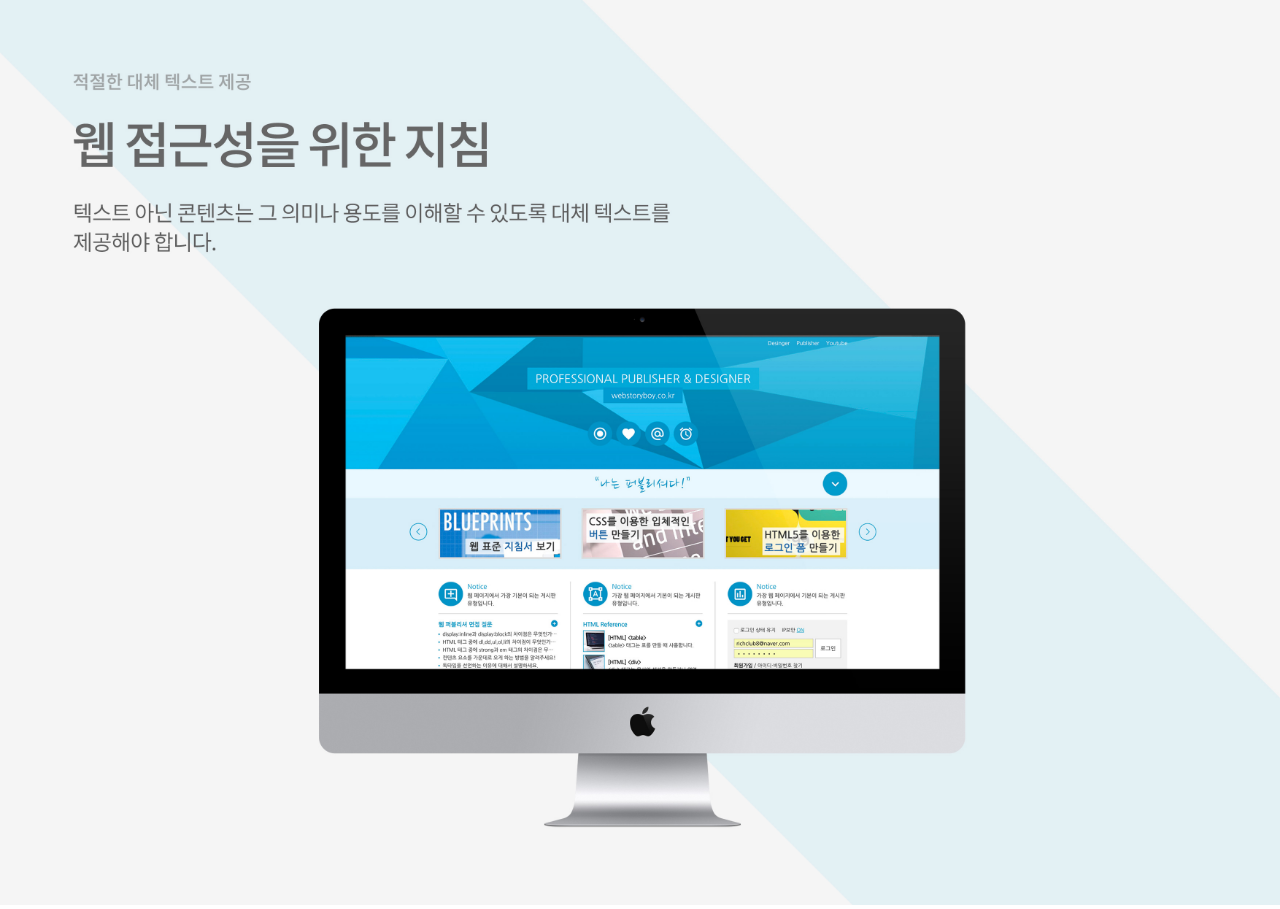
<file: sample_popup.html>
<!DOCTYPE html>
<html lang="en">
<head>
    <meta charset="UTF-8">
    <meta name="viewport" content="width=device-width, initial-scale=1.0">
    <meta name="descriptioin" content="웹 표준을 준수한 사이트 예제입니다.">
    <meta name="keywords" content="웹표준, 웹접근성, 샘플사이트">
    <meta name="generator" content="VScode">
    <title>WEBSTANDARD SITEt</title>
</head>
    <style>
        * {margin: 0; padding: 0;}
        img {width: 100%;}
    </style>
<body>
    <div>
        <img src="img/webstandard2.jpg" alt="웹표준2">
    </div>
</body>
</html>
</file>
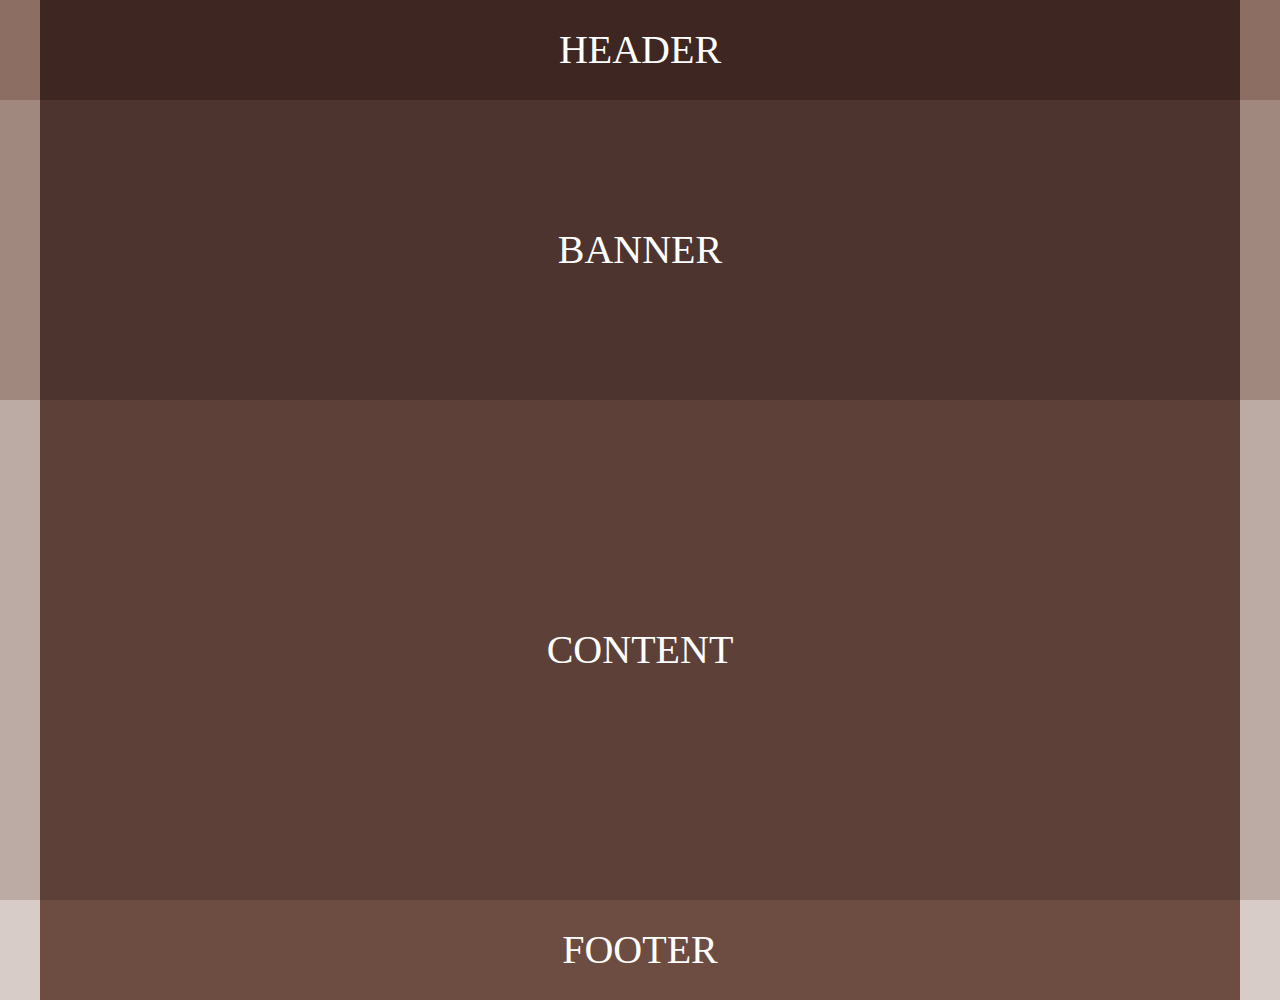
<file: layout/layout_five.html>
<!DOCTYPE html>
<html lang="ko">
<head>
    <meta charset="UTF-8">
    <meta name="viewport" content="width=device-width, initial-scale=1.0">
    <title>레이아웃5</title>

    <style>
        * {margin: 0; padding: 0;}
        /* 실제 작업할때는 "*(전체선택자)"를 사용하지 않는다.  */
        #wrap {font-size: 40px; color: #ffffff; text-align: center; text-transform: uppercase;}
        #header-wrap {background-color: #8d6e63;}
        #banner-wrap {background-color: #a1887f;}
        #content-wrap {background-color: #bcaaa4;}
        #footer-wrap {background-color: #d7ccc8;}
        
        .header-container {margin: 0 auto; width: 1200px; height: 100px; line-height: 100px; background-color: #3e2723;}
        .banner-container {margin: 0 auto; width: 1200px; height: 300px; line-height: 300px; background-color: #4e342e;}
        .content-container {margin: 0 auto; width: 1200px; height: 500px; line-height: 500px; background-color: #5d4037;}
        .footer-container {margin: 0 auto; width: 1200px; height: 100px; line-height: 100px; background-color: #6d4c41;}

    </style>

<!-- 웹페이지에는 기본간격이 존재한다. 4px정도. 실제 작업을 하게 되면 이 간격을 초기화 시켜줘야 한다.  -->
<!-- 전체영역이 들어간 사아트 -> 해상도에 상관없이 화면에 꽉차게 나오는 부분. -->
<!-- container영역 -> 최소 해상도를 설정하여 컨텐츠들이 들어있는 부분. -->
<!-- html은 DOM구조이기 때문에 부모, 자식간의 관계가 정확하게 되어있어야 한다. -->
<!-- width:100% -> 기본값이기 때문에 안써줘도 된다. -->
<!-- 자식에게 height값이 있으면 부모는 굳이 없어도 된다. 자식값으로 대신하기 때문. 부모값이 자식값 보다 클 경우에는 넣어줘야 한다. -->

</head>
<body>
    <div id="wrap">
        <div id="header-wrap">
            <div class="header-container">header</div>
        </div>
        <div id="banner-wrap">
            <div class="banner-container">banner</div>
        </div>
        <div id="content-wrap">
            <div class="content-container">content</div>
        </div>
        <div id="footer-wrap">
            <div class="footer-container">footer</div>
        </div>
    </div>
</body>
</html>
</file>
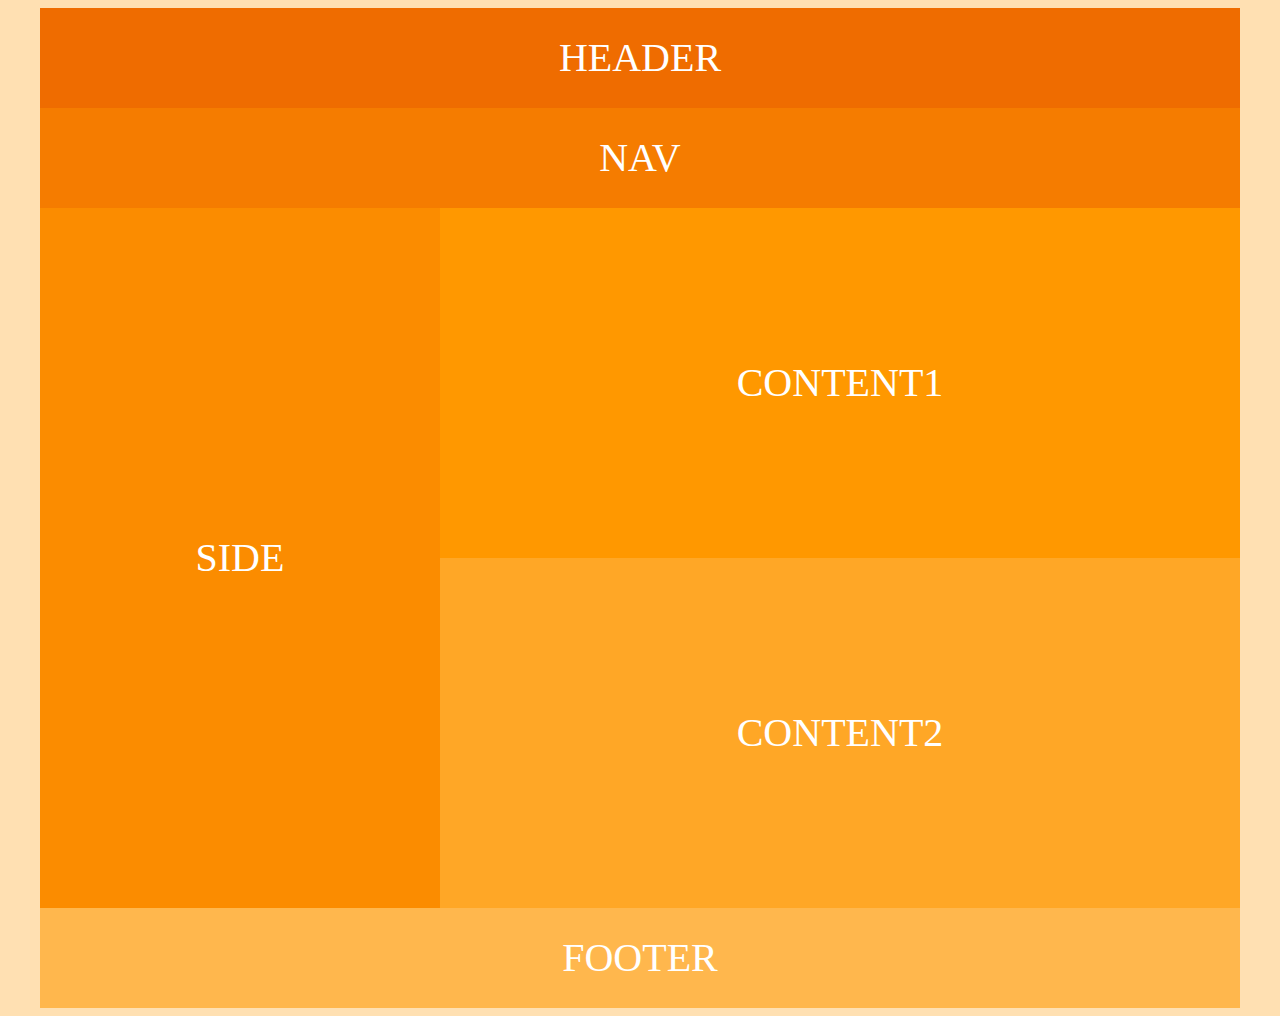
<file: layout/layout_four.html>
<!DOCTYPE html>
<html lang="ko">
<head>
    <meta charset="UTF-8">
    <meta name="viewport" content="width=device-width, initial-scale=1.0">
    <title>레이아웃4</title>

    <style>
        body {background: #ffe0b2;}
        #wrap {margin: 0 auto; width: 1200px; height: 1000px; font-size: 40px; color: #ffffff; text-transform: uppercase; text-align: center;}
        .header {width: 1200px; height: 100px; background: #ef6c00; line-height: 100px;}
        .nav {width: 1200px; height: 100px; background: #f57c00; line-height: 100px;}
        .side {float:left; width: 400px; height: 700px; background: #fb8c00; line-height: 700px;}
        .content1 {float: left; width: 800px; height: 350px; background: #ff9800; line-height: 350px;}
        .content2 {float: left; width: 800px; height: 350px; background: #ffa726; line-height: 350px;}
        .footer {clear:both; width: 1200px; height: 100px; background: #ffb74d; line-height: 100px;}
    </style>

</head>
<body>
    <div id="wrap">
        <div class="header">header</div>
        <div class="nav">nav</div>
        <div class="side">side</div>
        <div class="content1">content1</div>
        <div class="content2">content2</div>
        <div class="footer">footer</div>
    </div>
</body>
</html>
</file>
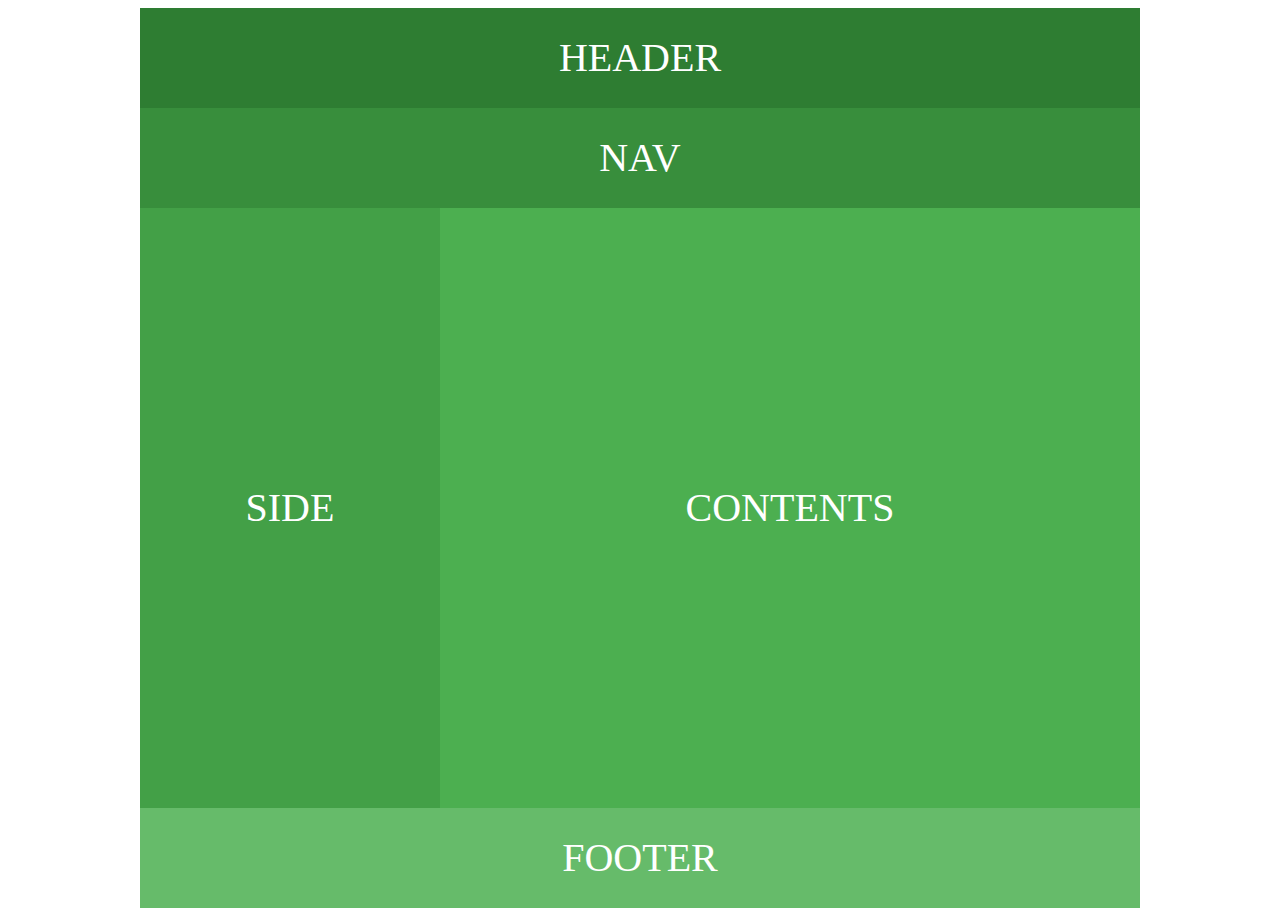
<file: layout/layout_one.html>
<!DOCTYPE html>
<html lang="ko">
<head>
    <meta charset="UTF-8">
    <meta name="viewport" content="width=device-width, initial-scale=1.0">
    <title>레이아웃1</title>

    <style>
        #wrap {width: 1000px; height: 900px; margin: 0 auto; font-size: 40px; color: #ffffff; text-align: center; text-transform: uppercase;}
        #header {width: 1000px; height: 100px; background: #2e7d32; line-height: 100px;}
        #nav {width: 1000px; height: 100px; background: #388e3c; line-height: 100px;}
        #side {float: left; width: 300px; height: 600px; background: #43a047; line-height: 600px;}
        #contents {float: left; width: 700px; height: 600px; background: #4caf50; line-height: 600px;}
        #footer {float: left; width: 1000px; height: 100px; background: #66bb6a; line-height: 100px;}
    </style>

    <!-- margin = block요소의 바깥 여백을 설정해준다. block구조를 가운데정렬 하고 싶을때 margin값은 "0, auto" -->
    <!-- 글자를 한가운데 오게 하고 싶을때 line-height를 height값 만큼 주면 가운데로 오게 할 수 있다.(단, 글자가 한줄일 경우에만 가능) -->

</head>
<body>
    <div id="wrap">
        <div id="header">header</div>
        <div id="nav">NAV</div>
        <div id="side">SIDE</div>
        <div id="contents">CONTENTS</div>
        <div id="footer">FOOTER</div>
    </div>
</body>
</html>
</file>
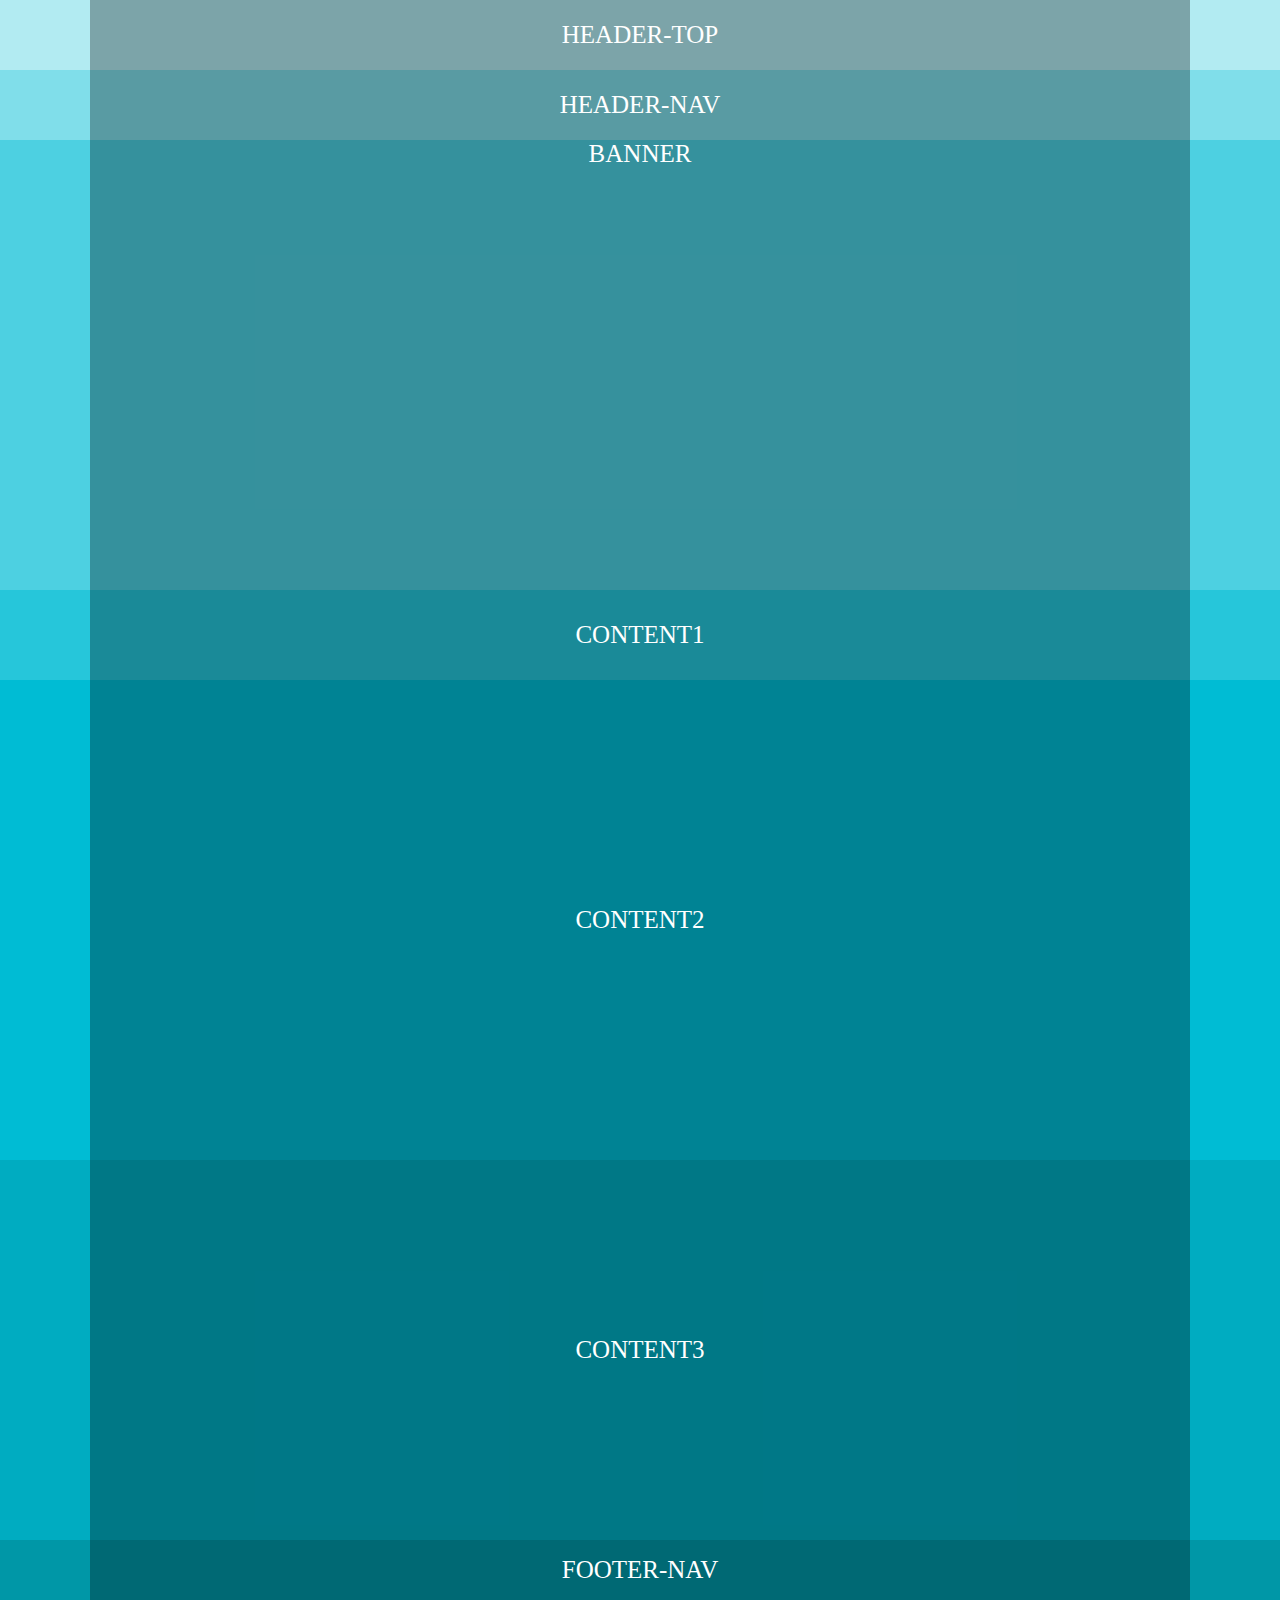
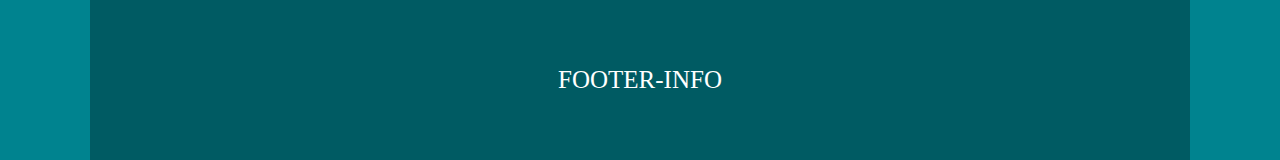
<file: layout/layout_seven.html>
<!DOCTYPE html>
<html lang="ko">
<head>
    <meta charset="UTF-8">
    <meta name="viewport" content="width=device-width, initial-scale=1.0">
    <title>레이아웃7</title>

    <style>
        /* 리셋 */
        *{margin: 0; padding: 0;}

        /* 전체 레이아웃 */
        #wrap {font-size: 25px; text-align: center; text-transform: uppercase; color: #ffffff;}
        #header {width: 100%; height: 140px;}
        #banner {width: 100%; height: 450px; background: #4dd0e1;}
        #contents {width: 100%; height: 950px;}
        #footer {width: 100%; height: 220px;}

        /* 레이아웃 */
        #header-top {height: 70px; line-height: 70px; background: #b2ebf2;}
        #header-nav {height: 70px; line-height: 70px; background: #80deea;}
        #content1 {height: 90px; line-height: 90px; background: #26c6da;}
        #content2 {height: 480px; line-height: 480px; background: #00bcd4}
        #content3 {height: 380px; line-height: 380px; background: #00acc1;}
        #footer-nav {height: 60px; line-height: 60px; background-color: #0097a7;}
        #footer-info {height: 160px; line-height: 160px; background-color: #00838f;}

        /* 컨테이너 */
        .container {margin: 0 auto; width: 1100px; height: inherit; background: rgba(0,0,0,.3);}

    </style>

</head>
<body>
    <div id="wrap">
        <div id="header">
            <div id="header-top">
                <div class="container">header-top</div>
            </div>
            <div id="header-nav">
                <div class="container">header-nav</div>
            </div>
        </div>
        <!-- //header -->
        
        <div id="banner">
            <div class="container">banner</div>
        </div>
        <!-- //banner -->
        
        <div id="contents">
            <div id="content1">
                <div class="container">content1</div>
            </div>
            <div id="content2">
                <div class="container">content2</div>
            </div>
            <div id="content3">
                <div class="container">content3</div>
            </div>
        </div>
        <!-- //contents -->
        
        <div id="footer">
            <div id="footer-nav">
                <div class="container">footer-nav</div>
            </div>
            <div id="footer-info">
                <div class="container">footer-info</div>
            </div>
        </div>
        <!-- //footer -->
    </div>
    <!-- //wrap -->
</body>
</html>
</file>
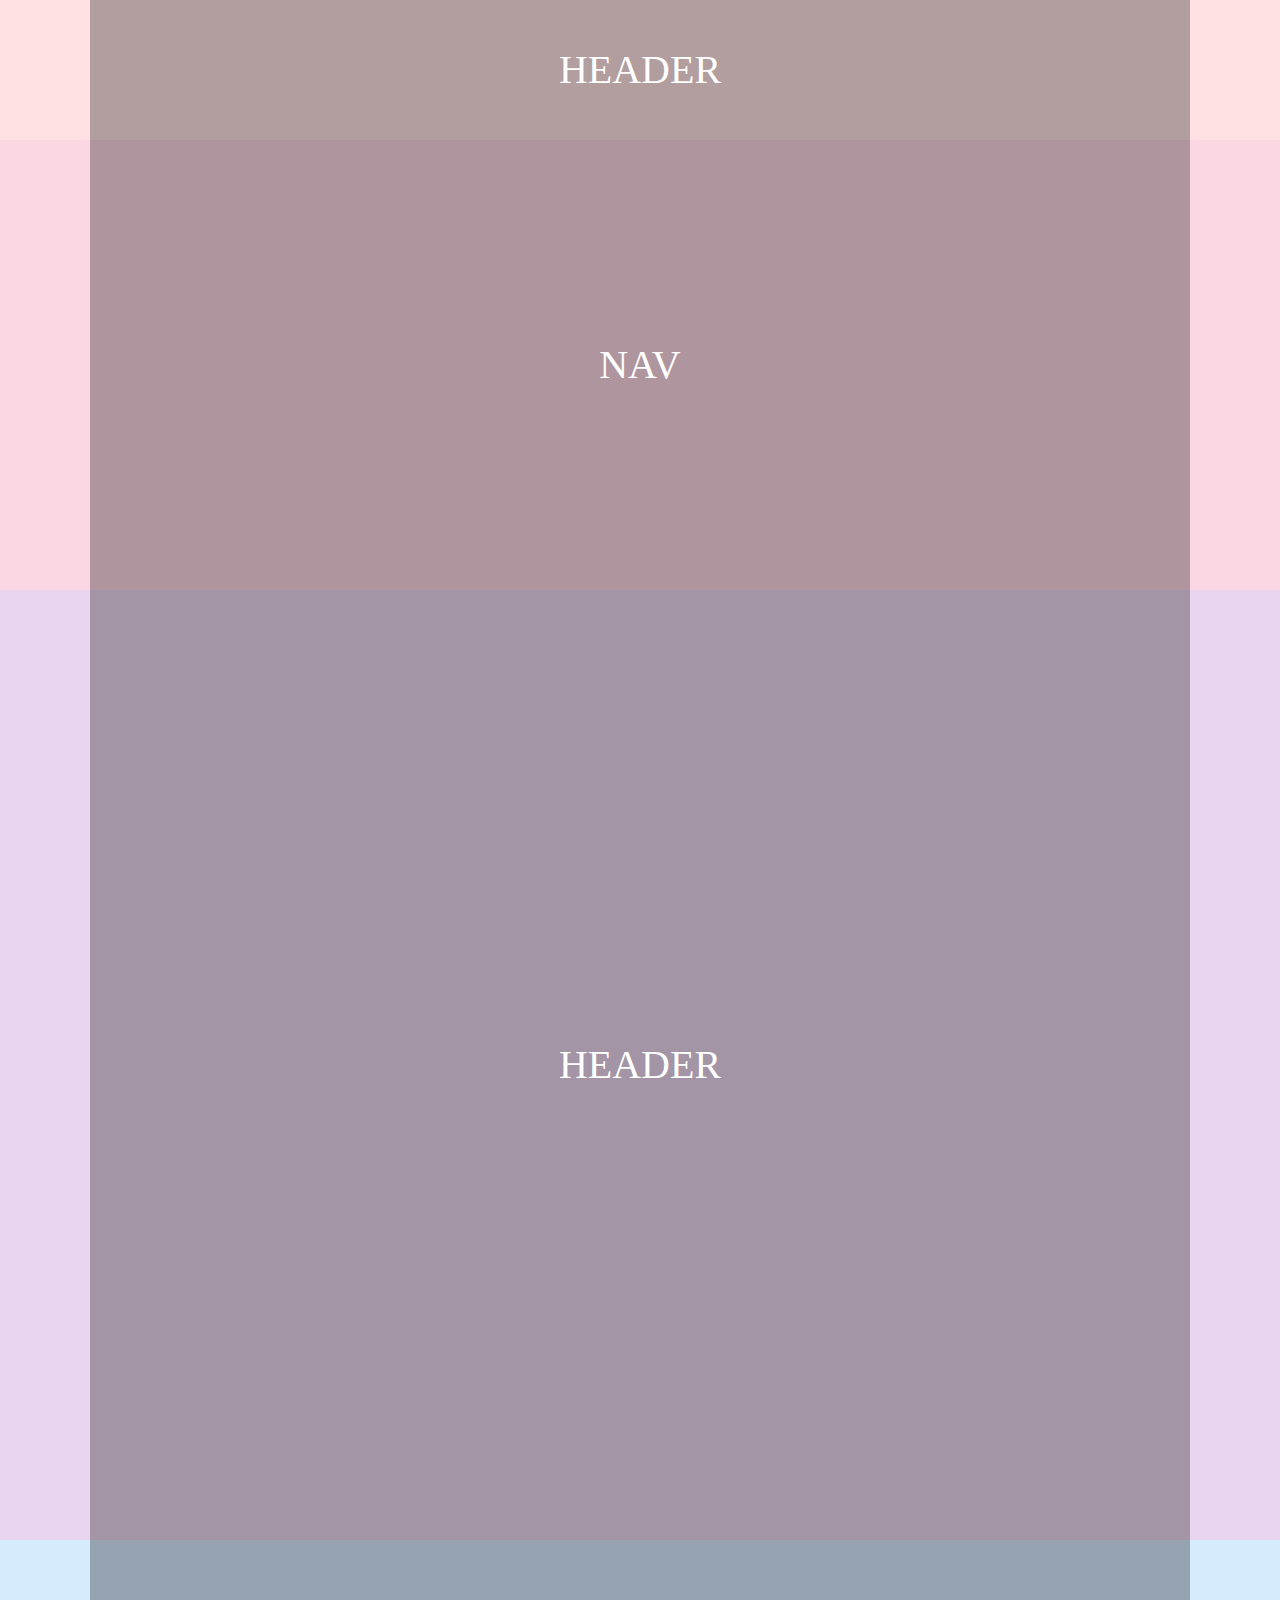
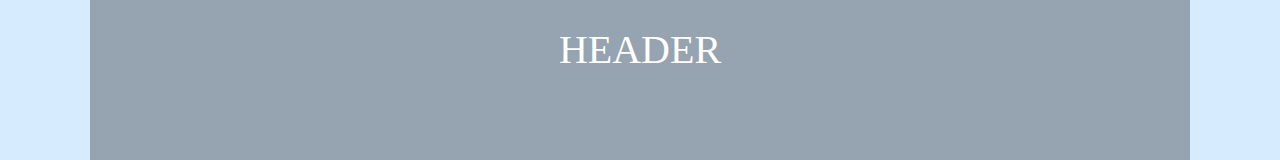
<file: layout/layout_six.html>
<!DOCTYPE html>
<html lang="ko">
<head>
    <meta charset="UTF-8">
    <meta name="viewport" content="width=device-width, initial-scale=1.0">
    <title>레이아웃6</title>
    
    <style>
        *{margin: 0; padding: 0;}

        #wrap {font-size: 40px; color: #ffffff; text-align: center; text-transform: uppercase;}

        .container {margin: 0 auto; width: 1100px; height: inherit; background: rgba(0,0,0,.3);}

        #header {height: 140px; line-height: 140px; background: #ffe1e4;}
        #banner {height: 450px; line-height: 450px; background: #fbd6e3;}
        #contents {height: 950px; line-height: 950px; background: #ead5ee;}
        #footer {height: 220px; line-height: 220px; background: #d6ebfd;}
    </style>

</head>
<body>
    <div id="wrap">
        <div id="header">
            <div class="container">header</div>
        </div>
        <div id="banner">
            <div class="container">nav</div>
        </div>
        <div id="contents">
            <div class="container">header</div>
        </div>
        <div id="footer">
            <div class="container">header</div>
        </div>
    </div>
</body>
</html>
</file>
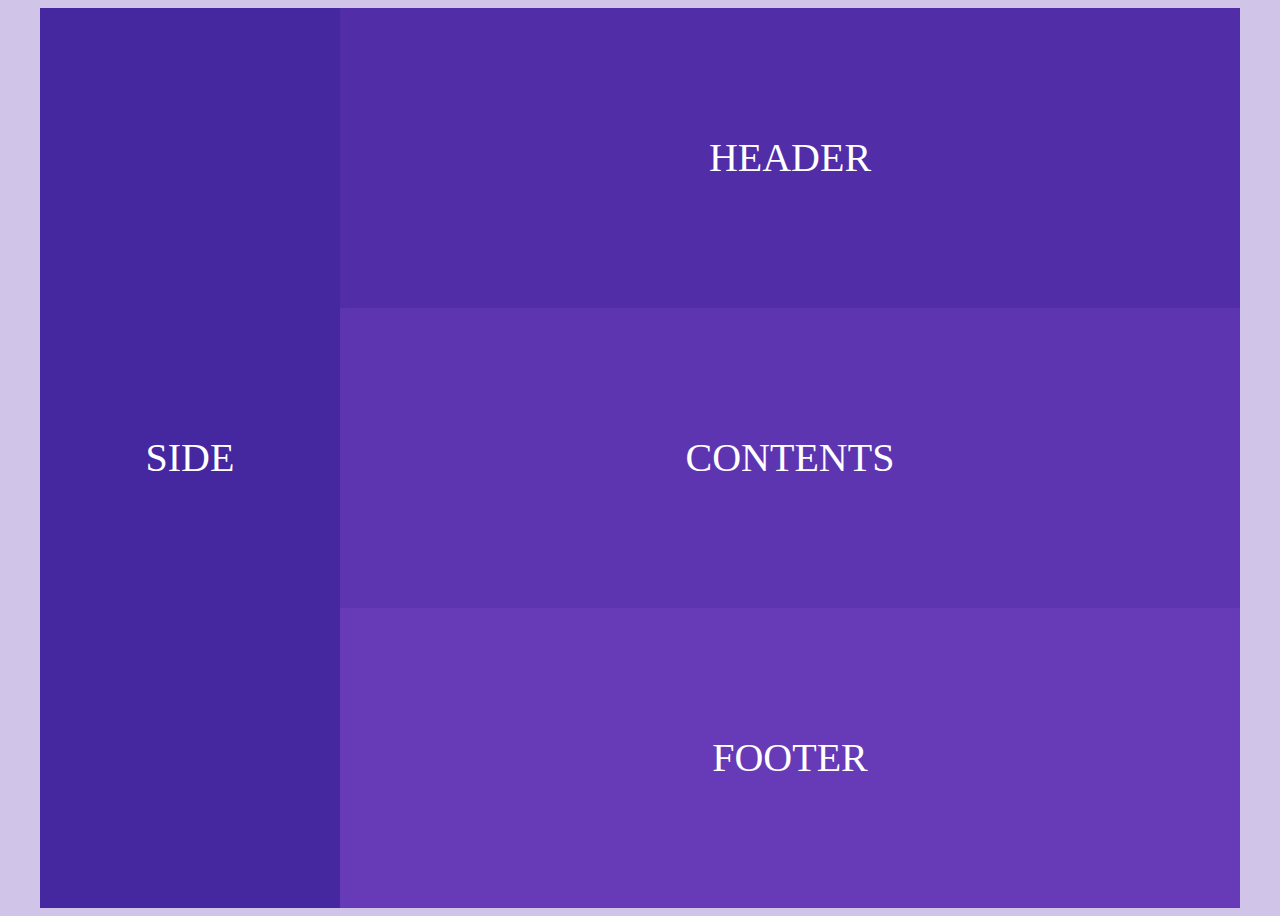
<file: layout/layout_three.html>
<!DOCTYPE html>
<html lang="ko">
<head>
    <meta charset="UTF-8">
    <meta name="viewport" content="width=device-width, initial-scale=1.0">
    <title>레이아웃3</title>
    
    <style>
        body {background: #d1c4e9;}
        #wrap {margin: 0 auto; width: 1200px; height: 900px; font-size: 40px; text-transform: uppercase; color: #ffffff; text-align: center;}
        .side {float: left; width: 300px; height: 900px; background-color: #4527a0; line-height: 900px;}
        .header {float: left; width: 900px; height: 300px; background-color: #512da8; line-height: 300px;}
        .contents {float: left; width: 900px; height: 300px; background-color: #5e35b1; line-height: 300px;}
        .footer {float: left; width: 900px; height: 300px; background-color: #673ab7; line-height: 300px;}
    </style>

</head>
<body>
    <div id="wrap">
        <div class="side">side</div>
        <div class="header">header</div>
        <div class="contents">contents</div>
        <div class="footer">footer</div>
    </div>   
</body>
</html>
</file>
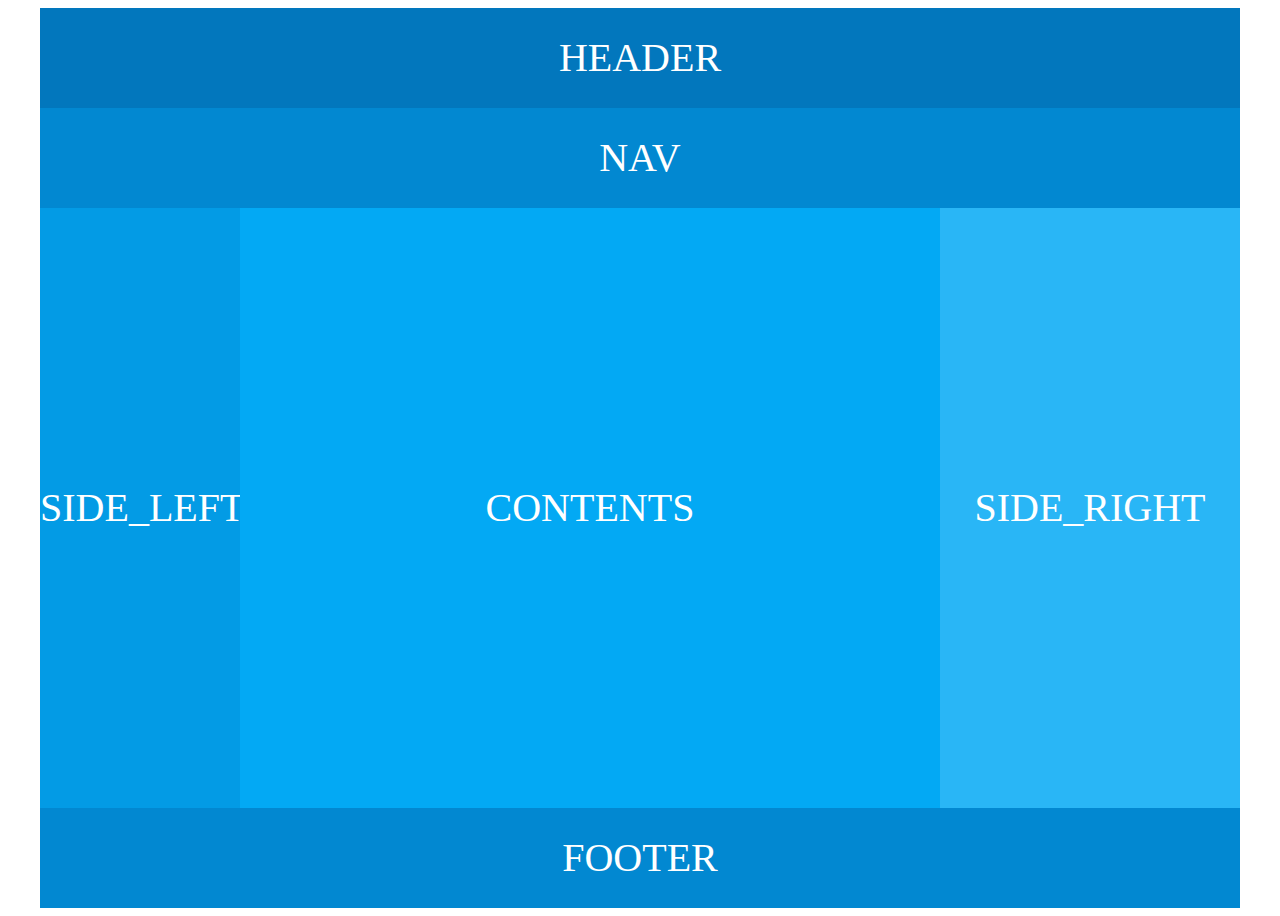
<file: layout/layout_two.html>
<!DOCTYPE html>
<html lang="ko">
<head>
    <meta charset="UTF-8">
    <meta name="viewport" content="width=device-width, initial-scale=1.0">
    <title>레이아웃2</title>

    <style>
        #wrap {margin: 0 auto; width: 1200px; height: 900px; text-transform: uppercase; font-size: 40px; color: #ffffff; text-align: center;}
        #header {width: 1200px; height: 100px; background-color: #0277bd; line-height: 100px;}
        #nav {width: 1200px; height: 100px; background-color: #0288d1; line-height: 100px;}
        #side_left {float: left; width: 200px; height: 600px; background-color: #039be5; line-height: 600px;}
        #contents {float: left; width: 700px; height: 600px; background-color: #03a9f4; line-height: 600px;}
        #side_right {float: left; width: 300px; height: 600px; background-color: #29b6f6; line-height: 600px;} 
        #footer {clear: both; width: 1200px; height: 100px; background-color: #0288d1; line-height: 100px;}
    </style>

    <!-- float을 사용하게 되면 height값은 0이 되어 버린다. 영역이 없어져 버리기 때문에 footer는 nav밑으로 가서 붙게 된다. 그럴때 float의 속성을 차단시켜주기 위한 것이 바로 clear -->

</head>
<body>
    <div id="wrap">
        <div id="header">header</div>
        <div id="nav">nav</div>
        <div id="side_left">side_left</div>
        <div id="contents">contents</div>
        <div id="side_right">side_right</div>
        <div id="footer">footer</div>
    </div>
</body>
</html>
</file>
